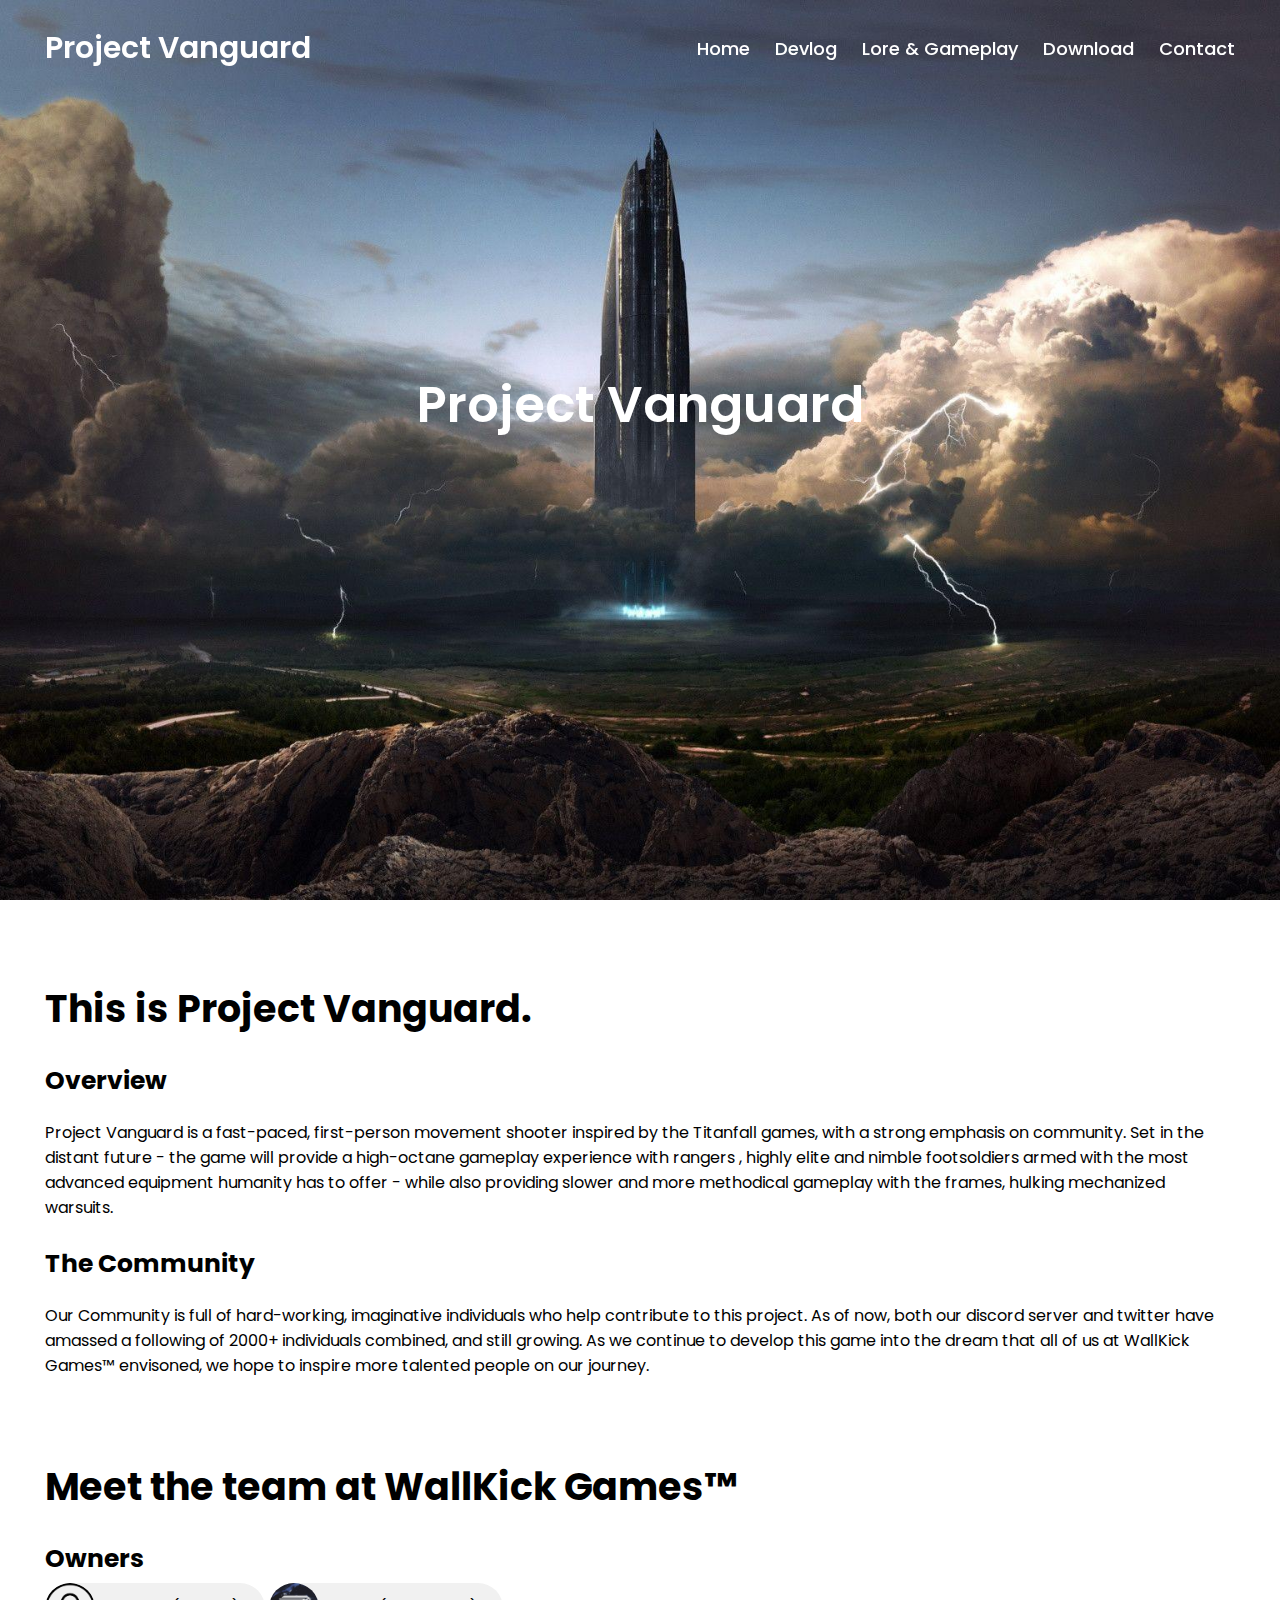
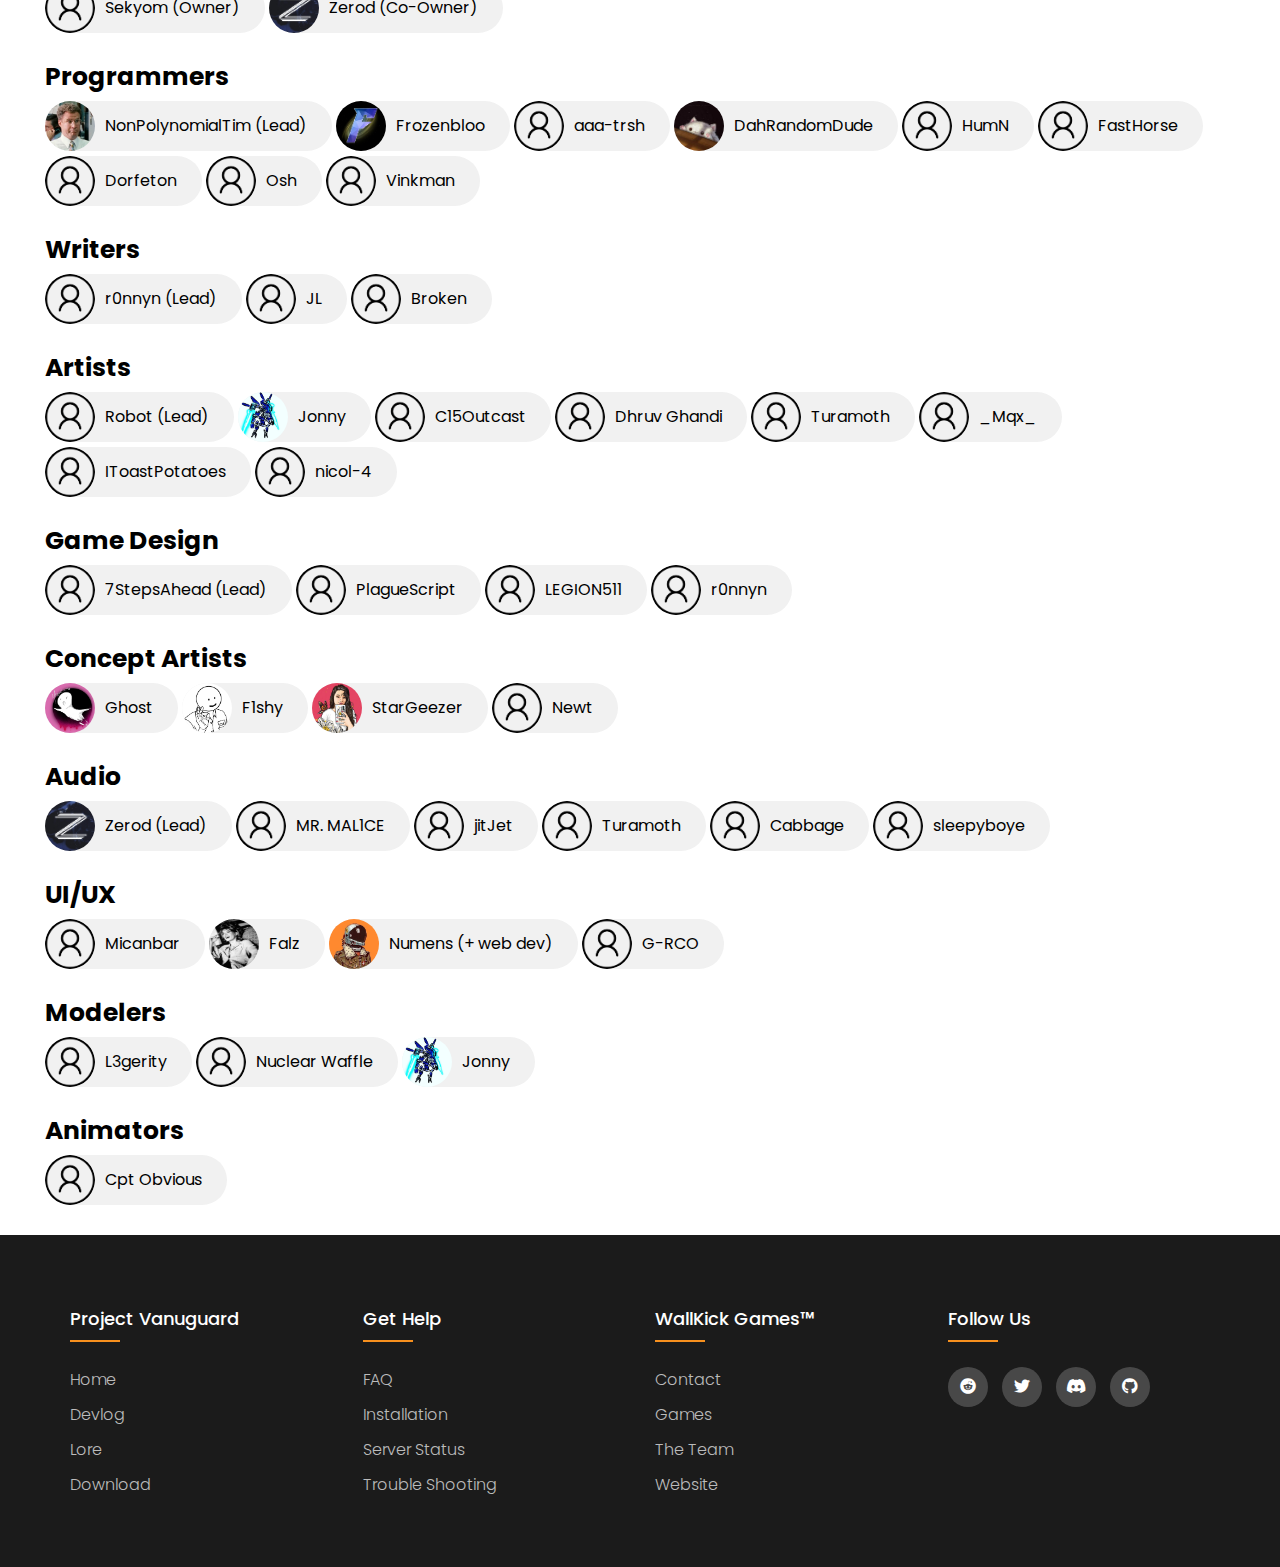
<file: index.html>
<!DOCTYPE html>
<html lang="en">
<head>
    <meta charset="UTF-8">
    <meta name="viewport" content="width=device-width, initial-scale=1.0">
    <title>Project Vanguard</title>
    <link rel="stylesheet" href="style.css">
    <link rel="stylesheet" href="https://cdnjs.cloudflare.com/ajax/libs/font-awesome/5.15.3/css/all.min.css"/>
</head>

<!-- NAVBAR==================================================================================================================================================================================== -->

<body>
  <nav class="navbar">
    <div class="content">
      <div class="logo">
        <a href="index.html">Project Vanguard</a>
      </div>
      <ul class="menu-list">
        <div class="icon cancel-btn">
          <i class="fas fa-times"></i>
        </div>
        <li><a href="index.html">Home</a></li>
        <li><a href="devlog.html">Devlog</a></li>
        <li><a href="lore.html">Lore & Gameplay</a></li>
        <li><a href="download.html">Download</a></li>
        <li><a href="contact.html">Contact</a></li>
      </ul>
      <div class="icon menu-btn">
        <i class="fas fa-bars"></i>
      </div>
    </div>
  </nav>

  <!-- BACKGROUND==================================================================================================================================================================================== -->

  <div class="bg"></div>
  <div class="centered main">Project Vanguard</div>
  <!-- INTRODCUTION==================================================================================================================================================================================== -->

  <div class="banner"></div>
  <div class="about">
    <div class="content">
      <div class="title movement">This is Project Vanguard.</div>
      
      <div class="subheading movement-subheading">Overview</div>
      <p>Project Vanguard is a fast-paced, first-person movement shooter inspired by the Titanfall games, with a strong emphasis on community. Set in the distant future - the game will provide a high-octane gameplay experience with rangers , highly elite and nimble footsoldiers armed with the most advanced equipment humanity has to offer - while also providing slower and more methodical gameplay with the frames, hulking mechanized warsuits.</p>
      
      <div class="subheading movement-subheading">The Community</div>
      <p>Our Community is full of hard-working, imaginative individuals who help contribute to this project. As of now, both our discord server and twitter have amassed a following of 2000+ individuals combined, and still growing. As we continue to develop this game into the dream that all of us at WallKick Games™ envisoned, we hope to inspire more talented people on our journey.</p>
      
  <!-- TEAM==================================================================================================================================================================================== -->

      <div style="padding-top:80px;" class="title movement">Meet the team at WallKick Games™</div> 

      <div class="subheading movement-subheading">Owners</div>
      <div class="chip"><img src="avatar.png" alt="Person" width="96" height="96">Sekyom (Owner)</img></div>
      <div class="chip"><img src="pfp_images/zerod.jpg" alt="Person" width="96" height="96">Zerod (Co-Owner)</img></div>
      
      <div class="subheading movement-subheading">Programmers</div>
      <div class="chip"><img src="pfp_images/tim.jpg" alt="Person" width="56" height="56">NonPolynomialTim (Lead)</img></div>
      <div class="chip"><img src="pfp_images/frozenbloo.jpg" alt="Person" width="96" height="96">Frozenbloo</img></div>
      <div class="chip"><img src="avatar.png" alt="Person" width="96" height="96">aaa-trsh</img></div>
      <div class="chip"><img src="pfp_images/random.jpg" alt="Person" width="96" height="96">DahRandomDude</img></div>
      <div class="chip"><img src="avatar.png" alt="Person" width="96" height="96">HumN</img></div>
      <div class="chip"><img src="avatar.png" alt="Person" width="96" height="96">FastHorse</img></div>
      <div class="chip"><img src="avatar.png" alt="Person" width="96" height="96">Dorfeton</img></div>
      <div class="chip"><img src="avatar.png" alt="Person" width="96" height="96">Osh</img></div>
      <div class="chip"><img src="avatar.png" alt="Person" width="96" height="96">Vinkman</img></div>

      <div class="subheading movement-subheading">Writers</div>
      <div class="chip"><img src="avatar.png" alt="Person" width="96" height="96">r0nnyn (Lead)</img></div>
      <div class="chip"><img src="avatar.png" alt="Person" width="96" height="96">JL</img></div>
      <div class="chip"><img src="avatar.png" alt="Person" width="96" height="96">Broken</img></div>

      <div class="subheading movement-subheading">Artists</div>
      <div class="chip"><img src="avatar.png" alt="Person" width="96" height="96">Robot (Lead)</img></div>
      <div class="chip"><img src="pfp_images/jonny.jpg" alt="Person" width="96" height="96">Jonny</img></div>
      <div class="chip"><img src="avatar.png" alt="Person" width="96" height="96">C15Outcast</img></div>
      <div class="chip"><img src="avatar.png" alt="Person" width="96" height="96">Dhruv Ghandi</img></div>
      <div class="chip"><img src="avatar.png" alt="Person" width="96" height="96">Turamoth</img></div>
      <div class="chip"><img src="avatar.png" alt="Person" width="96" height="96">_Mqx_</img></div>
      <div class="chip"><img src="avatar.png" alt="Person" width="96" height="96">IToastPotatoes</img></div>
      <div class="chip"><img src="avatar.png" alt="Person" width="96" height="96">nicol-4</img></div>

      <div class="subheading movement-subheading">Game Design</div>
      <div class="chip"><img src="avatar.png" alt="Person" width="96" height="96">7StepsAhead (Lead)</img></div>
      <div class="chip"><img src="avatar.png" alt="Person" width="96" height="96">PlagueScript</img></div>
      <div class="chip"><img src="avatar.png" alt="Person" width="96" height="96">LEGION511</img></div>
      <div class="chip"><img src="avatar.png" alt="Person" width="96" height="96">r0nnyn</img></div>

      <div class="subheading movement-subheading">Concept Artists</div>
      <div class="chip"><img src="pfp_images/ghost.png" alt="Person" width="96" height="96">Ghost</img></div>
      <div class="chip"><img src="pfp_images/fishy.png" alt="Person" width="96" height="96">F1shy</img></div>
      <div class="chip"><img src="pfp_images/stargeezer.jpg" alt="Person" width="96" height="96">StarGeezer</img></div>
      <div class="chip"><img src="avatar.png" alt="Person" width="96" height="96">Newt</img></div>

      <div class="subheading movement-subheading">Audio</div>
      <div class="chip"><img src="pfp_images/zerod.jpg" alt="Person" width="96" height="96">Zerod (Lead)</img></div>
      <div class="chip"><img src="avatar.png" alt="Person" width="96" height="96">MR. MAL1CE</img></div>
      <div class="chip"><img src="avatar.png" alt="Person" width="96" height="96">jitJet</img></div>
      <div class="chip"><img src="avatar.png" alt="Person" width="96" height="96">Turamoth</img></div>
      <div class="chip"><img src="avatar.png" alt="Person" width="96" height="96">Cabbage</img></div>
      <div class="chip"><img src="avatar.png" alt="Person" width="96" height="96">sleepyboye</img></div>

      <div class="subheading movement-subheading">UI/UX</div>
      <div class="chip"><img src="avatar.png" alt="Person" width="96" height="96">Micanbar</img></div>
      <div class="chip"><img src="pfp_images/falz.jpg" alt="Person" width="96" height="96">Falz</img></div>
      <div class="chip"><img src="pfp_images/numens.jpg" alt="Person" width="96" height="96">Numens (+ web dev)</img></div>
      <div class="chip"><img src="avatar.png" alt="Person" width="96" height="96">G-RCO</img></div>

      <div class="subheading movement-subheading">Modelers</div>
      <div class="chip"><img src="avatar.png" alt="Person" width="96" height="96">L3gerity</img></div>
      <div class="chip"><img src="avatar.png" alt="Person" width="96" height="96">Nuclear Waffle</img></div>
      <div class="chip"><img src="pfp_images/jonny.jpg" alt="Person" width="96" height="96">Jonny</img></div>

      <div class="subheading movement-subheading">Animators</div>
      <div class="chip"><img src="avatar.png" alt="Person" width="96" height="96">Cpt Obvious</img></div>

    </div>
  </div>
  </div>
  </div>

<!-- FOOTER==================================================================================================================================================================================== -->

    <button class="scrollToTopBtn"><i class="fas fa-arrow-up"></i></button>

    <footer class="footer">
     <div class="container">
      <div class="row">
        <div class="footer-col">
          <h4>Project Vanuguard</h4>
          <ul>
            <li><a href="index.html">Home</a></li>
            <li><a href="devlog.html">Devlog</a></li>
            <li><a href="lore.html">Lore</a></li>
            <li><a href="download.html">Download</a></li>
          </ul>
        </div>
        <div class="footer-col">
          <h4>get help</h4>
          <ul>
            <li><a href="#">FAQ</a></li>
            <li><a href="#">Installation</a></li>
            <li><a href="#">Server Status</a></li>
            <li><a href="#">Trouble Shooting</a></li>
          </ul>
        </div>
        <div class="footer-col">
          <h4>WallKick Games™</h4>
          <ul>
            <li><a href="#">Contact</a></li>
            <li><a href="#">Games</a></li>
            <li><a href="#">The Team</a></li>
            <li><a href="#">Website</a></li>
          </ul>
        </div>
        <div class="footer-col">
          <h4>follow us</h4>
          <div class="social-links">
            <a href="https://www.reddit.com/r/Project_Vanguard/"><i class="fab fa-reddit"></i></a>
            <a href="https://twitter.com/PRJ_Vanguard"><i class="fab fa-twitter"></i></a>
            <a href="https://discord.com/invite/dGkUNWGTzv"><i class="fab fa-discord"></i></a>
            <a href="https://github.com/VanguardDev/Vanguard"><i class="fab fa-github"></i></a>
          </div>
        </div>
      </div>
     </div>
  </footer>

  <script src="js/animations.js"></script>
</body>
</html>
</file>
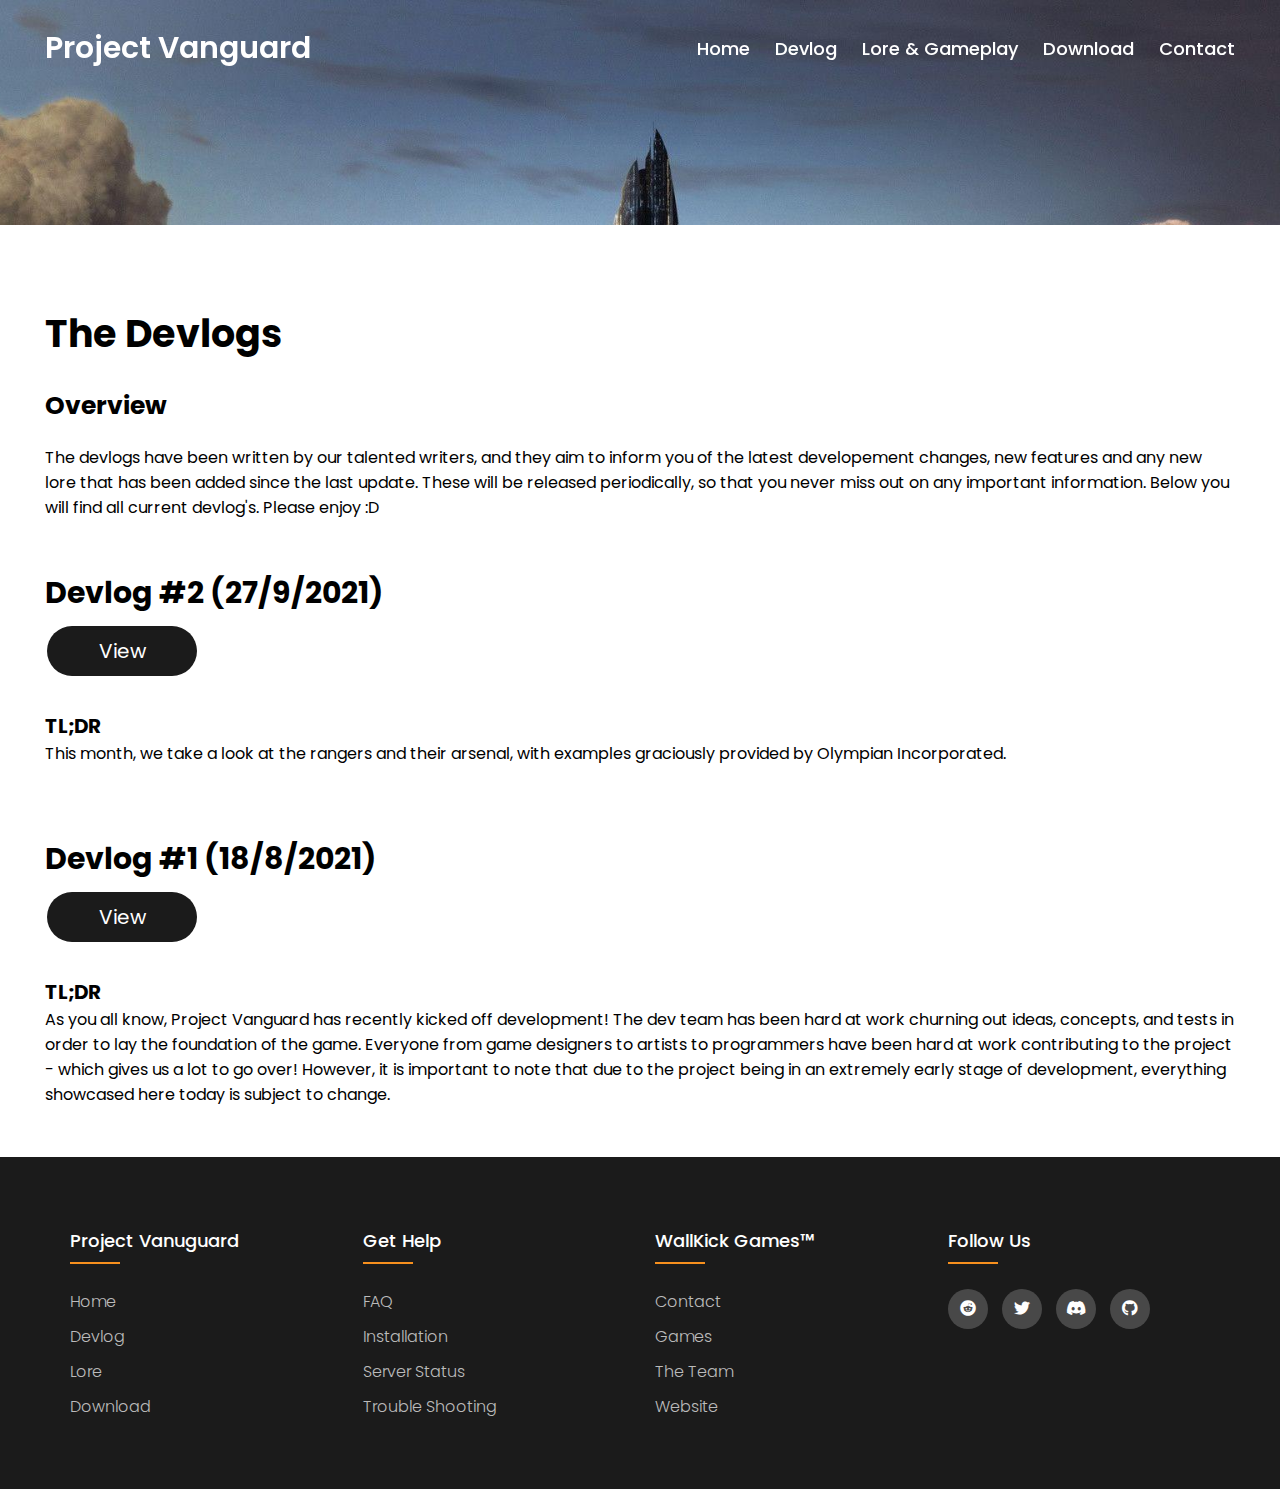
<file: devlog.html>
<!DOCTYPE html>
<html lang="en">
<head>
    <meta charset="UTF-8">
    <meta name="viewport" content="width=device-width, initial-scale=1.0">
    <title>Project Vanguard</title>
    <link rel="stylesheet" href="style.css">
    <link rel="stylesheet" href="https://cdnjs.cloudflare.com/ajax/libs/font-awesome/5.15.3/css/all.min.css"/>
</head>

<!-- NAVBAR==================================================================================================================================================================================== -->

<body>
  <nav class="navbar">
    <div class="content">
      <div class="logo">
        <a href="index.html">Project Vanguard</a>
      </div>
      <ul class="menu-list">
        <div class="icon cancel-btn">
          <i class="fas fa-times"></i>
        </div>
        <li><a href="index.html">Home</a></li>
        <li><a href="devlog.html">Devlog</a></li>
        <li><a href="lore.html">Lore & Gameplay</a></li>
        <li><a href="download.html">Download</a></li>
        <li><a href="contact.html">Contact</a></li>
      </ul>
      <div class="icon menu-btn">
        <i class="fas fa-bars"></i>
      </div>
    </div>
  </nav>

  <!-- BACKGROUND==================================================================================================================================================================================== -->

  <div class="bg"></div>

  <style>
    .banner {
      height: 25vh;
    }
  </style>

  <!-- INTRODCUTION==================================================================================================================================================================================== -->

  <div class="banner"></div>
  <div class="about">
    <div class="content">
      <div class="title movement">The Devlogs</div>
      
      <div class="subheading movement-subheading">Overview</div>
      <p>The devlogs have been written by our talented writers, and they aim to inform you of the latest developement changes, new features and any new lore that has been added since the last update. These will be released periodically, so that you never miss out on any important information. Below you will find all current devlog's. Please enjoy :D</p>

      <div class="title movement-subheading-small">Devlog #2 (27/9/2021)</div><button onclick="window.location.href='devlog2.html';" class="dbutton" style="vertical-align:middle"><span>View</span></button>
      <p>
        <div class="title movement-subheading-smallp">TL;DR</div>
        This month, we take a look at the rangers and their arsenal, with examples graciously provided by Olympian Incorporated.
      </p>

      <div class="title movement-subheading-small">Devlog #1 (18/8/2021)</div><button onclick="window.location.href='devlog1.html';" class="dbutton" style="vertical-align:middle"><span>View</span></button>
      <p>
        <div class="title movement-subheading-smallp">TL;DR</div>
        As you all know, Project Vanguard has recently kicked off development! The dev team has been hard at work churning out ideas, concepts, and tests in order to lay the foundation of the game. Everyone from game designers to artists to programmers have been hard at work contributing to the project - which gives us a lot to go over! However, it is important to note that due to the project being in an extremely early stage of development, everything showcased here today is subject to change.
      </p>

  </div>
  </div>
  </div>

<!-- FOOTER==================================================================================================================================================================================== -->

    <button class="scrollToTopBtn"><i class="fas fa-arrow-up"></i></button>

    <footer class="footer">
     <div class="container">
      <div class="row">
        <div class="footer-col">
          <h4>Project Vanuguard</h4>
          <ul>
            <li><a href="index.html">Home</a></li>
            <li><a href="devlog.html">Devlog</a></li>
            <li><a href="lore.html">Lore</a></li>
            <li><a href="download.html">Download</a></li>
          </ul>
        </div>
        <div class="footer-col">
          <h4>get help</h4>
          <ul>
            <li><a href="#">FAQ</a></li>
            <li><a href="#">Installation</a></li>
            <li><a href="#">Server Status</a></li>
            <li><a href="#">Trouble Shooting</a></li>
          </ul>
        </div>
        <div class="footer-col">
          <h4>WallKick Games™</h4>
          <ul>
            <li><a href="#">Contact</a></li>
            <li><a href="#">Games</a></li>
            <li><a href="#">The Team</a></li>
            <li><a href="#">Website</a></li>
          </ul>
        </div>
        <div class="footer-col">
          <h4>follow us</h4>
          <div class="social-links">
            <a href="https://www.reddit.com/r/Project_Vanguard/"><i class="fab fa-reddit"></i></a>
            <a href="https://twitter.com/PRJ_Vanguard"><i class="fab fa-twitter"></i></a>
            <a href="https://discord.com/invite/dGkUNWGTzv"><i class="fab fa-discord"></i></a>
            <a href="https://github.com/VanguardDev/Vanguard"><i class="fab fa-github"></i></a>
          </div>
        </div>
      </div>
     </div>
  </footer>

  <script src="js/animations.js"></script>
</body>
</html>
</file>
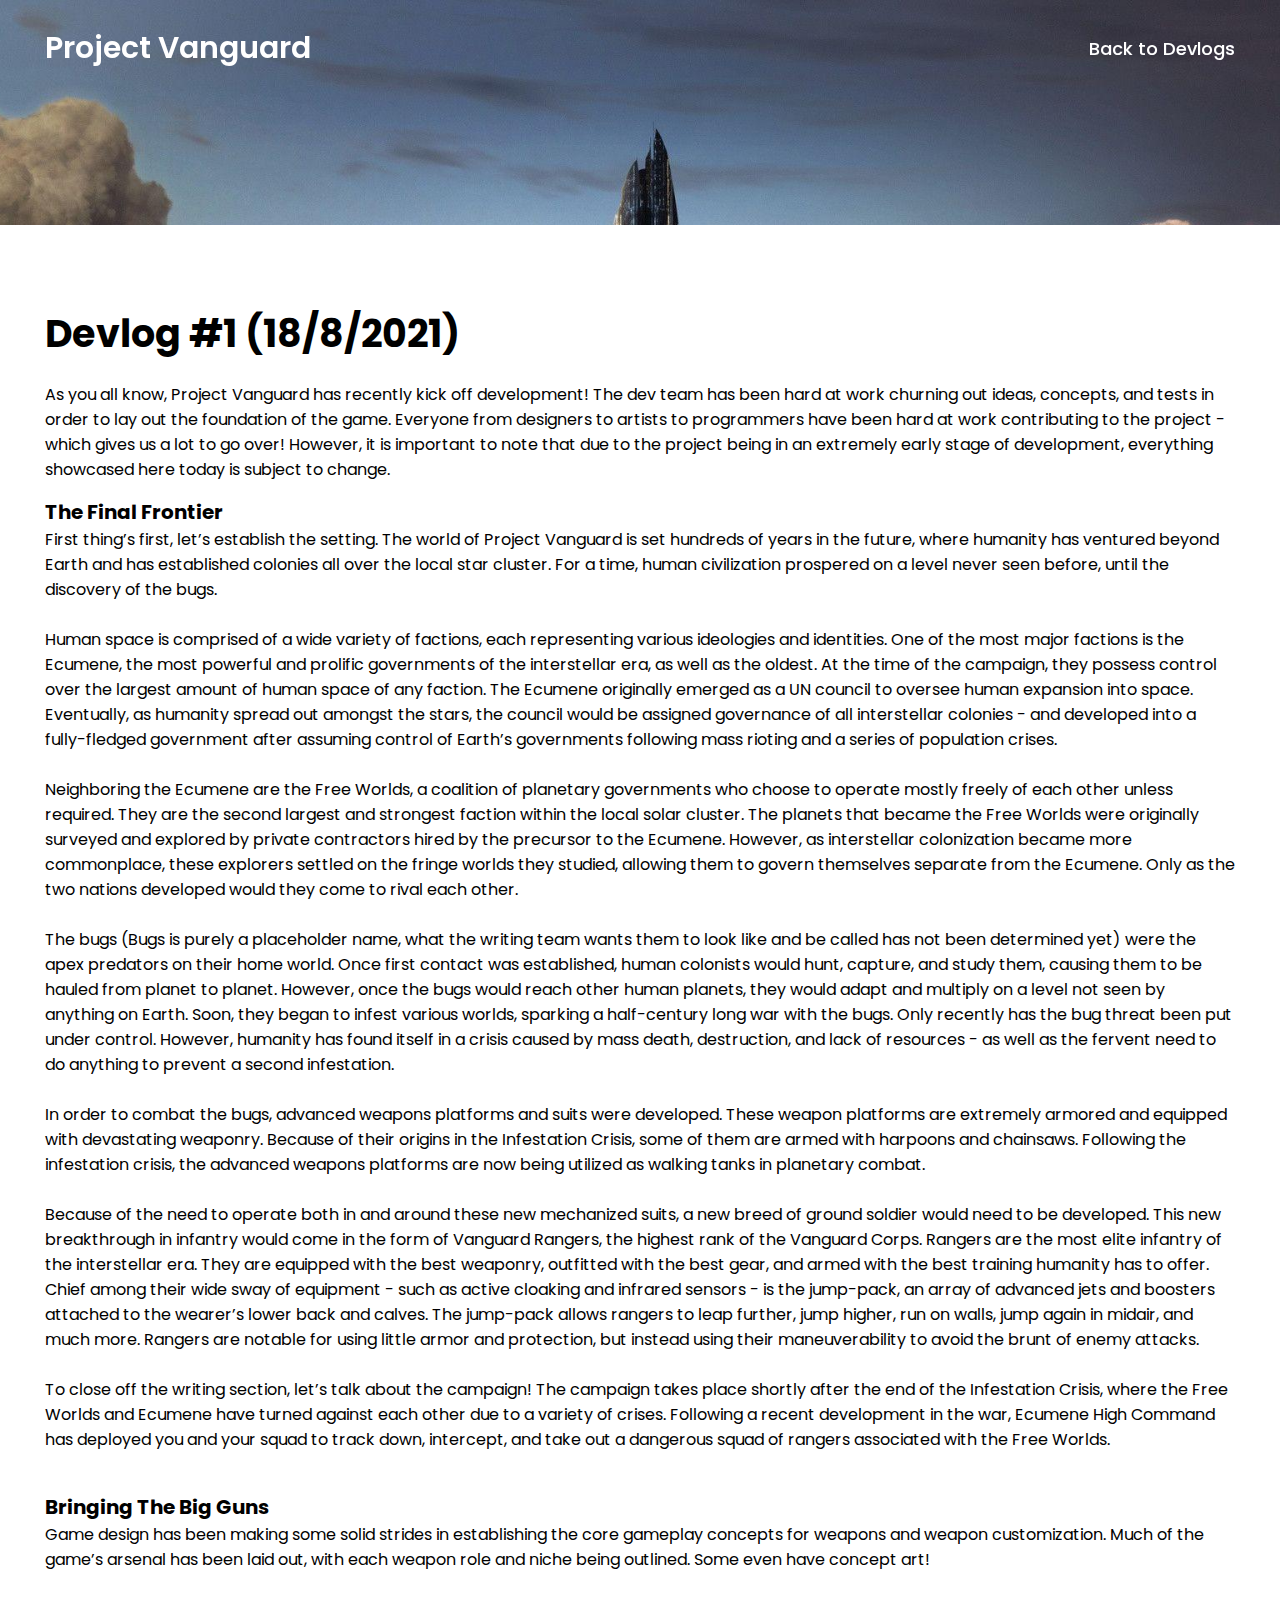
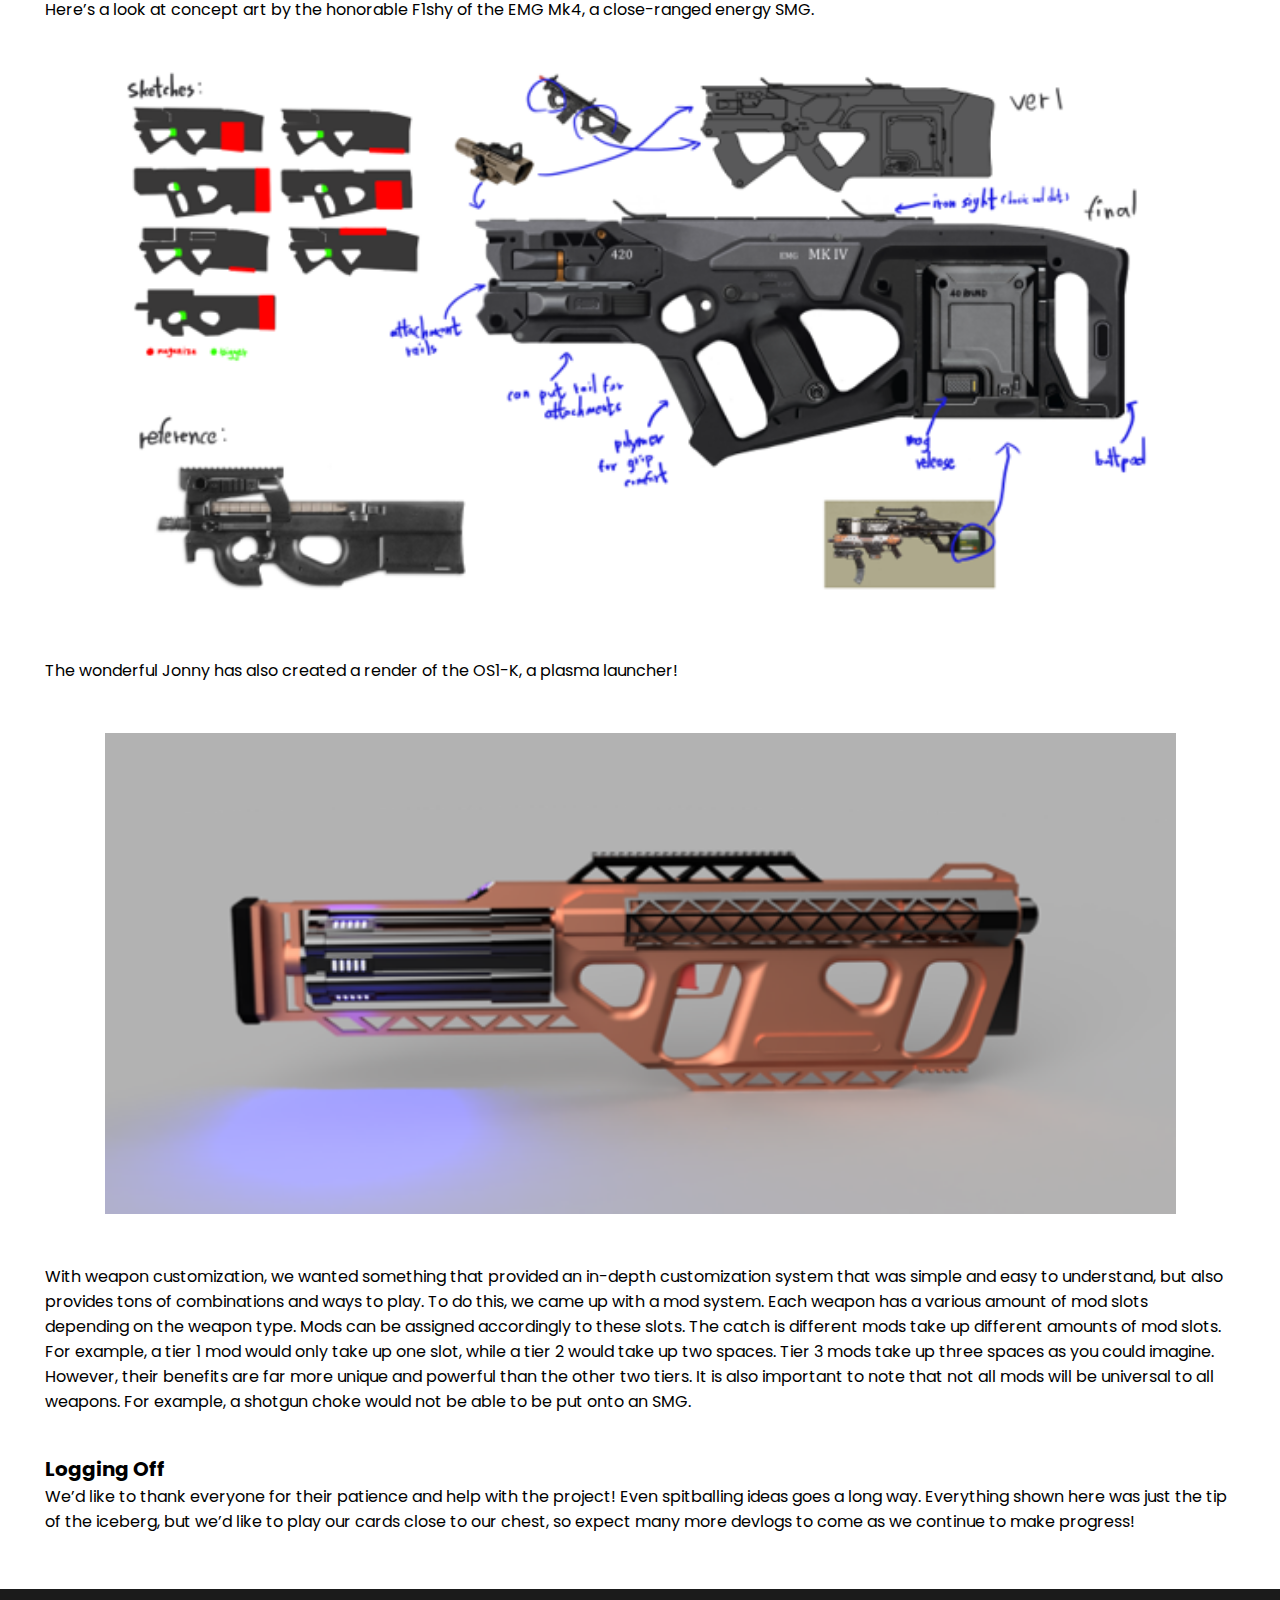
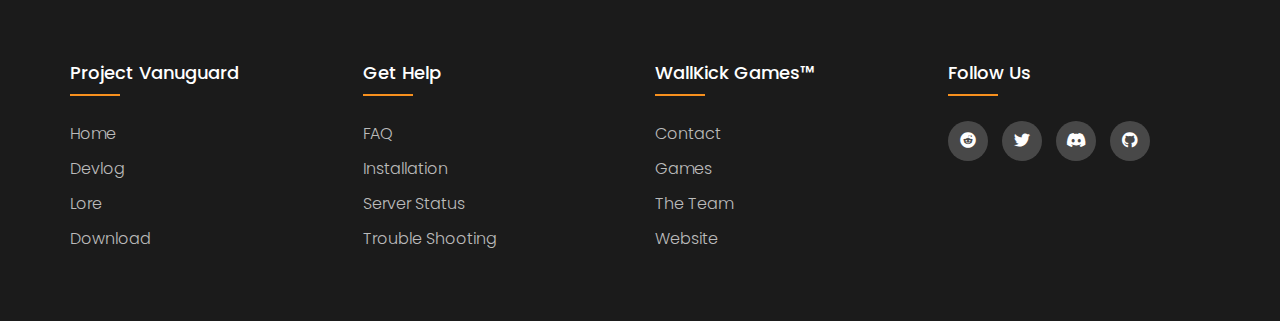
<file: devlog1.html>
<!DOCTYPE html>
<html lang="en">
<head>
    <meta charset="UTF-8">
    <meta name="viewport" content="width=device-width, initial-scale=1.0">
    <title>Project Vanguard</title>
    <link rel="stylesheet" href="style.css">
    <link rel="stylesheet" href="https://cdnjs.cloudflare.com/ajax/libs/font-awesome/5.15.3/css/all.min.css"/>
</head>

<!-- NAVBAR==================================================================================================================================================================================== -->

<body>
  <nav class="navbar">
    <div class="content">
      <div class="logo">
        <a href="index.html">Project Vanguard</a>
      </div>
      <ul class="menu-list">
        <div class="icon cancel-btn">
          <i class="fas fa-times"></i>
        </div>
        <li><a href="devlog.html">Back to Devlogs</a></li>
      </ul>
      <div class="icon menu-btn">
        <i class="fas fa-bars"></i>
      </div>
    </div>
  </nav>

  <!-- BACKGROUND==================================================================================================================================================================================== -->

  <div class="bg"></div>

  <style>
    .banner {
      height: 25vh;
    }
  </style>

  <!-- INTRODCUTION==================================================================================================================================================================================== -->

  <div class="banner"></div>
  <div class="about">
    <div class="content">

      <div class="title movement">Devlog #1 (18/8/2021)</div>
      <p>
        As you all know, Project Vanguard has recently kick off development! The dev team has been hard at work churning out ideas, concepts, and tests in order to lay out the foundation of the game. Everyone from designers to artists to programmers have been hard at work contributing to the project - which gives us a lot to go over! However, it is important to note that due to the project being in an extremely early stage of development, everything showcased here today is subject to change.
          
        <div class="title movement-subheading-smallp">The Final Frontier</div>
        
        First thing’s first, let’s establish the setting. The world of Project Vanguard is set hundreds of years in the future, where humanity has ventured beyond Earth and has established colonies all over the local star cluster. For a time, human civilization prospered on a level never seen before, until the discovery of the bugs.
        <br><br>
        Human space is comprised of a wide variety of factions, each representing various ideologies and identities. One of the most major factions is the Ecumene, the most powerful and prolific governments of the interstellar era, as well as the oldest. At the time of the campaign, they possess control over the largest amount of human space of any faction. The Ecumene originally emerged as a UN council to oversee human expansion into space. Eventually, as humanity spread out amongst the stars, the council would be assigned governance of all interstellar colonies - and developed into a fully-fledged government after assuming control of Earth’s governments following mass rioting and a series of population crises.
        <br><br>
        Neighboring the Ecumene are the Free Worlds, a coalition of planetary governments who choose to operate mostly freely of each other unless required. They are the second largest and strongest faction within the local solar cluster. The planets that became the Free Worlds were originally surveyed and explored by private contractors hired by the precursor to the Ecumene. However, as interstellar colonization became more commonplace, these explorers settled on the fringe worlds they studied, allowing them to govern themselves separate from the Ecumene. Only as the two nations developed would they come to rival each other.
        <br><br>
        The bugs (Bugs is purely a placeholder name, what the writing team wants them to look like and be called has not been determined yet) were the apex predators on their home world. Once first contact was established, human colonists would hunt, capture, and study them, causing them to be hauled from planet to planet. However, once the bugs would reach other human planets, they would adapt and multiply on a level not seen by anything on Earth. Soon, they began to infest various worlds, sparking a half-century long war with the bugs. Only recently has the bug threat been put under control. However, humanity has found itself in a crisis caused by mass death, destruction, and lack of resources - as well as the fervent need to do anything to prevent a second infestation.
        <br><br>
        In order to combat the bugs, advanced weapons platforms and suits were developed. These weapon platforms are extremely armored and equipped with devastating weaponry. Because of their origins in the Infestation Crisis, some of them are armed with harpoons and chainsaws. Following the infestation crisis, the advanced weapons platforms are now being utilized as walking tanks in planetary combat.
        <br><br>
        Because of the need to operate both in and around these new mechanized suits, a new breed of ground soldier would need to be developed. This new breakthrough in infantry would come in the form of Vanguard Rangers, the highest rank of the Vanguard Corps. Rangers are the most elite infantry of the interstellar era. They are equipped with the best weaponry, outfitted with the best gear, and armed with the best training humanity has to offer. Chief among their wide sway of equipment - such as active cloaking and infrared sensors - is the jump-pack, an array of advanced jets and boosters attached to the wearer’s lower back and calves. The jump-pack allows rangers to leap further, jump higher, run on walls, jump again in midair, and much more. Rangers are notable for using little armor and protection, but instead using their maneuverability to avoid the brunt of enemy attacks.
        <br><br>
        To close off the writing section, let’s talk about the campaign! The campaign takes place shortly after the end of the Infestation Crisis, where the Free Worlds and Ecumene have turned against each other due to a variety of crises. Following a recent development in the war, Ecumene High Command has deployed you and your squad to track down, intercept, and take out a dangerous squad of rangers associated with the Free Worlds.
        <br><br>

        <div class="title movement-subheading-smallp">Bringing The Big Guns</div>

        Game design has been making some solid strides in establishing the core gameplay concepts for weapons and weapon customization. Much of the game’s arsenal has been laid out, with each weapon role and niche being outlined. Some even have concept art!
        <br><br>
        Here’s a look at concept art by the honorable F1shy of the EMG Mk4, a close-ranged energy SMG.

        <img src="devlog_images/emgmk4.png" class="center">

        <br><br>
        The wonderful Jonny has also created a render of the OS1-K, a plasma launcher!

        <img src="devlog_images/osk1.png" class="center">
        
        <br><br>
        With weapon customization, we wanted something that provided an in-depth customization system that was simple and easy to understand, but also provides tons of combinations and ways to play. To do this, we came up with a mod system. Each weapon has a various amount of mod slots depending on the weapon type. Mods can be assigned accordingly to these slots. The catch is different mods take up different amounts of mod slots. For example, a tier 1 mod would only take up one slot, while a tier 2 would take up two spaces. Tier 3 mods take up three spaces as you could imagine. However, their benefits are far more unique and powerful than the other two tiers. It is also important to note that not all mods will be universal to all weapons. For example, a shotgun choke would not be able to be put onto an SMG.
        <br><br>
        
        <div class="title movement-subheading-smallp">Logging Off</div>

        We’d like to thank everyone for their patience and help with the project! Even spitballing ideas goes a long way. Everything shown here was just the tip of the iceberg, but we’d like to play our cards close to our chest, so expect many more devlogs to come as we continue to make progress!
        <br><br>
      

  </div>
  </div>
  </div>

<!-- FOOTER==================================================================================================================================================================================== -->

    <button class="scrollToTopBtn"><i class="fas fa-arrow-up"></i></button>

    <footer class="footer">
     <div class="container">
      <div class="row">
        <div class="footer-col">
          <h4>Project Vanuguard</h4>
          <ul>
            <li><a href="index.html">Home</a></li>
            <li><a href="devlog.html">Devlog</a></li>
            <li><a href="lore.html">Lore</a></li>
            <li><a href="download.html">Download</a></li>
          </ul>
        </div>
        <div class="footer-col">
          <h4>get help</h4>
          <ul>
            <li><a href="#">FAQ</a></li>
            <li><a href="#">Installation</a></li>
            <li><a href="#">Server Status</a></li>
            <li><a href="#">Trouble Shooting</a></li>
          </ul>
        </div>
        <div class="footer-col">
          <h4>WallKick Games™</h4>
          <ul>
            <li><a href="#">Contact</a></li>
            <li><a href="#">Games</a></li>
            <li><a href="#">The Team</a></li>
            <li><a href="#">Website</a></li>
          </ul>
        </div>
        <div class="footer-col">
          <h4>follow us</h4>
          <div class="social-links">
            <a href="https://www.reddit.com/r/Project_Vanguard/"><i class="fab fa-reddit"></i></a>
            <a href="https://twitter.com/PRJ_Vanguard"><i class="fab fa-twitter"></i></a>
            <a href="https://discord.com/invite/dGkUNWGTzv"><i class="fab fa-discord"></i></a>
            <a href="https://github.com/VanguardDev/Vanguard"><i class="fab fa-github"></i></a>
          </div>
        </div>
      </div>
     </div>
  </footer>

  <script src="js/animations.js"></script>
</body>
</html>
</file>
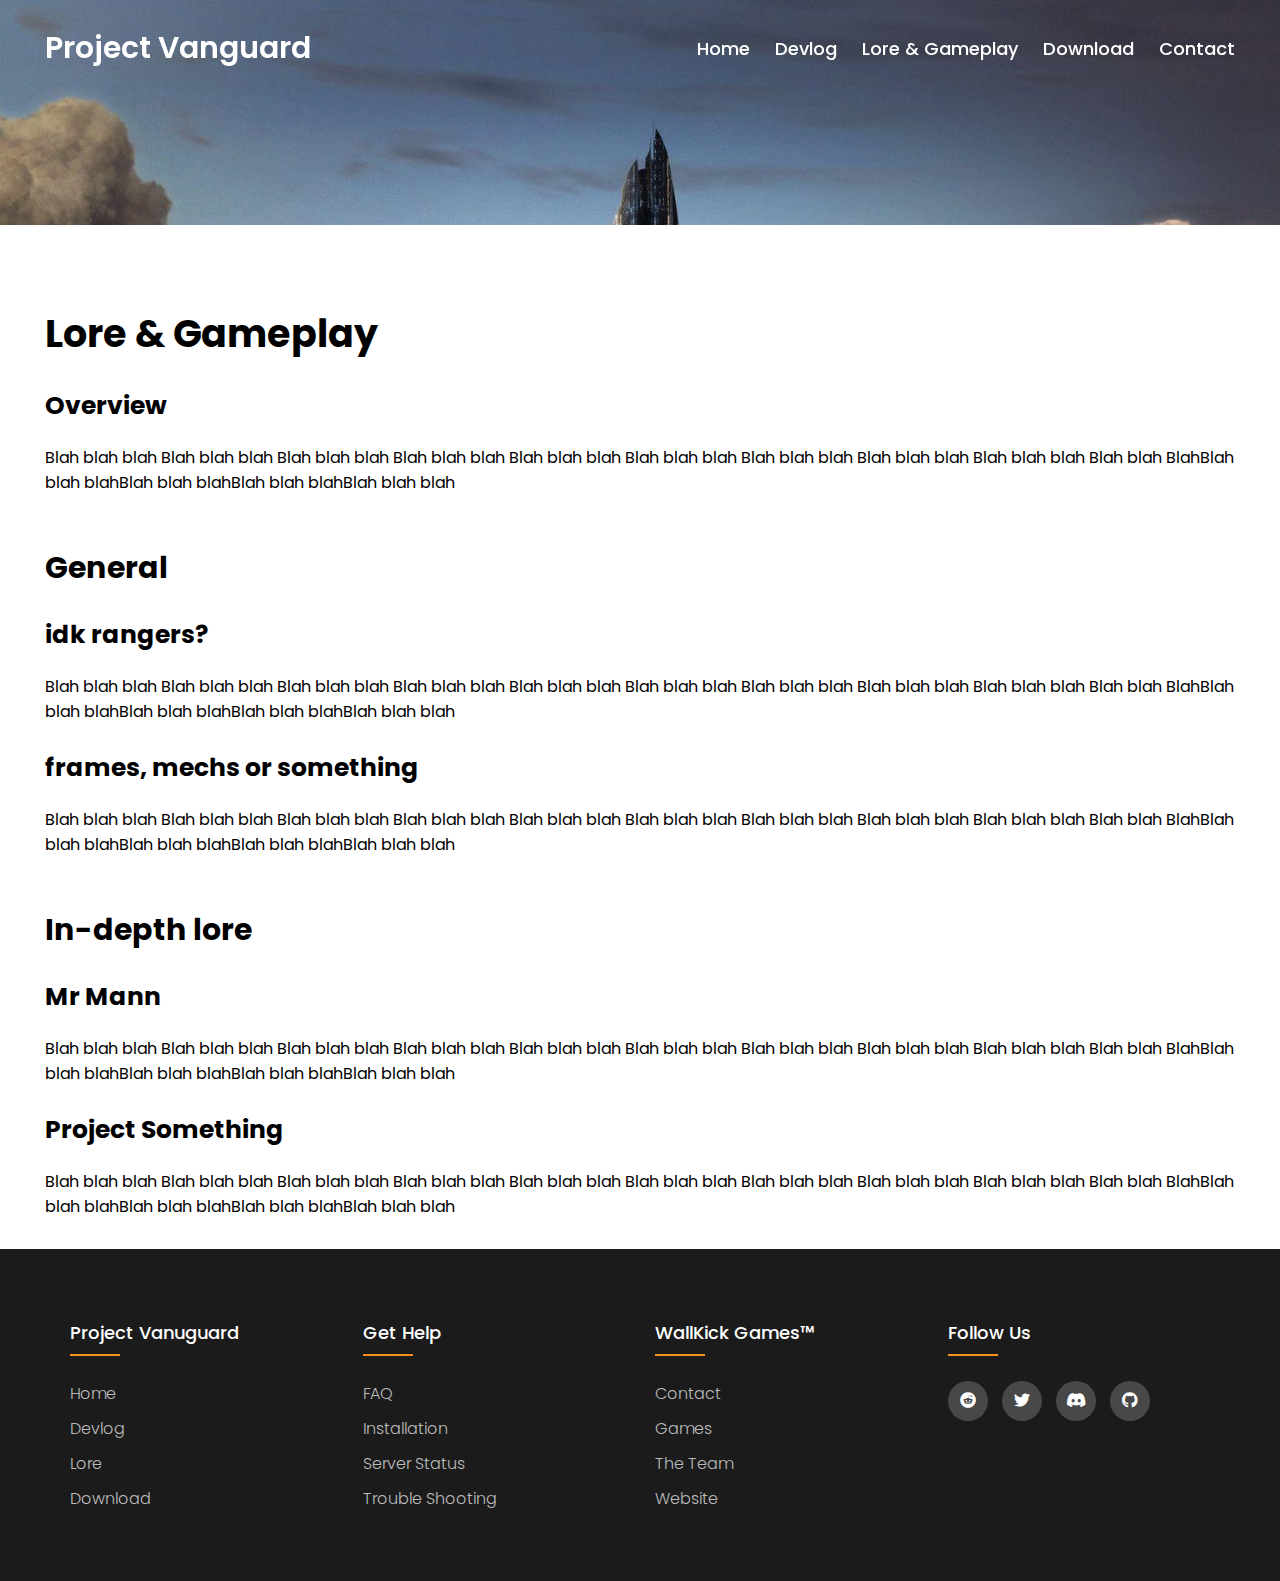
<file: lore.html>
<!DOCTYPE html>
<html lang="en">
<head>
    <meta charset="UTF-8">
    <meta name="viewport" content="width=device-width, initial-scale=1.0">
    <title>Project Vanguard</title>
    <link rel="stylesheet" href="style.css">
    <link rel="stylesheet" href="https://cdnjs.cloudflare.com/ajax/libs/font-awesome/5.15.3/css/all.min.css"/>
</head>

<!-- NAVBAR==================================================================================================================================================================================== -->

<body>
  <nav class="navbar">
    <div class="content">
      <div class="logo">
        <a href="index.html">Project Vanguard</a>
      </div>
      <ul class="menu-list">
        <div class="icon cancel-btn">
          <i class="fas fa-times"></i>
        </div>
        <li><a href="index.html">Home</a></li>
        <li><a href="devlog.html">Devlog</a></li>
        <li><a href="lore.html">Lore & Gameplay</a></li>
        <li><a href="download.html">Download</a></li>
        <li><a href="contact.html">Contact</a></li>
      </ul>
      <div class="icon menu-btn">
        <i class="fas fa-bars"></i>
      </div>
    </div>
  </nav>

  <!-- BACKGROUND==================================================================================================================================================================================== -->

  <div class="bg"></div>

  <style>
    .banner {
      height: 25vh;
    }
  </style>

  <!-- INTRODCUTION==================================================================================================================================================================================== -->

  <div class="banner"></div>
  <div class="about">
    <div class="content">
      <div class="title movement">Lore & Gameplay</div>

        <div class="subheading movement-subheading">Overview</div>
        <p>Blah blah blah Blah blah blah Blah blah blah Blah blah blah Blah blah blah Blah blah blah Blah blah blah Blah blah blah Blah blah blah Blah blah BlahBlah blah blahBlah blah blahBlah blah blahBlah blah blah</p>


        <div class="title movement-subheading-small">General</div>
        <div class="subheading movement-subheading">idk rangers?</div>
        <p>Blah blah blah Blah blah blah Blah blah blah Blah blah blah Blah blah blah Blah blah blah Blah blah blah Blah blah blah Blah blah blah Blah blah BlahBlah blah blahBlah blah blahBlah blah blahBlah blah blah</p>

        <div class="subheading movement-subheading">frames, mechs or something</div>
        <p>Blah blah blah Blah blah blah Blah blah blah Blah blah blah Blah blah blah Blah blah blah Blah blah blah Blah blah blah Blah blah blah Blah blah BlahBlah blah blahBlah blah blahBlah blah blahBlah blah blah</p>

        <div class="title movement-subheading-small">In-depth lore</div>

        <div class="subheading movement-subheading">Mr Mann</div>
        <p>Blah blah blah Blah blah blah Blah blah blah Blah blah blah Blah blah blah Blah blah blah Blah blah blah Blah blah blah Blah blah blah Blah blah BlahBlah blah blahBlah blah blahBlah blah blahBlah blah blah</p>

        <div class="subheading movement-subheading">Project Something</div>
        <p>Blah blah blah Blah blah blah Blah blah blah Blah blah blah Blah blah blah Blah blah blah Blah blah blah Blah blah blah Blah blah blah Blah blah BlahBlah blah blahBlah blah blahBlah blah blahBlah blah blah</p>

      </div>
  </div>
  </div>

<!-- FOOTER==================================================================================================================================================================================== -->

    <button class="scrollToTopBtn"><i class="fas fa-arrow-up"></i></button>

    <footer class="footer">
     <div class="container">
      <div class="row">
        <div class="footer-col">
          <h4>Project Vanuguard</h4>
          <ul>
            <li><a href="index.html">Home</a></li>
            <li><a href="devlog.html">Devlog</a></li>
            <li><a href="lore.html">Lore</a></li>
            <li><a href="download.html">Download</a></li>
          </ul>
        </div>
        <div class="footer-col">
          <h4>get help</h4>
          <ul>
            <li><a href="#">FAQ</a></li>
            <li><a href="#">Installation</a></li>
            <li><a href="#">Server Status</a></li>
            <li><a href="#">Trouble Shooting</a></li>
          </ul>
        </div>
        <div class="footer-col">
          <h4>WallKick Games™</h4>
          <ul>
            <li><a href="#">Contact</a></li>
            <li><a href="#">Games</a></li>
            <li><a href="#">The Team</a></li>
            <li><a href="#">Website</a></li>
          </ul>
        </div>
        <div class="footer-col">
          <h4>follow us</h4>
          <div class="social-links">
            <a href="https://www.reddit.com/r/Project_Vanguard/"><i class="fab fa-reddit"></i></a>
            <a href="https://twitter.com/PRJ_Vanguard"><i class="fab fa-twitter"></i></a>
            <a href="https://discord.com/invite/dGkUNWGTzv"><i class="fab fa-discord"></i></a>
            <a href="https://github.com/VanguardDev/Vanguard"><i class="fab fa-github"></i></a>
          </div>
        </div>
      </div>
     </div>
  </footer>

  <script src="js/animations.js"></script>
</body>
</html>
</file>
<file: style.css>
@import url('https://fonts.googleapis.com/css2?family=Poppins:wght@200;300;400;500;600;700&display=swap');
*{
  margin: 0;
  padding: 0;
  box-sizing: border-box;
  font-family: 'Poppins', sans-serif;
}


/*SCROLLBAR==========================================================*/

::-webkit-scrollbar {
    width: 10px;
}
::-webkit-scrollbar-track {
    background: #f1f1f1;
}
::-webkit-scrollbar-thumb {
    background: #888;
}
::selection{
  background: rgb(0,123,255,0.3);
}

/*CONTENT==================================================================*/

.content{
  max-width: 1250px;
  margin: auto;
  padding: 0 30px;
}

/*NAVBAR-AND-MENU========================================================*/

.navbar{
  position: fixed;
  width: 100%;
  z-index: 2;
  padding: 25px 0;
  transition: all 0.3s ease;
}
.navbar.sticky{
  background: #1b1b1b;
  padding: 10px 0;
  box-shadow: 0px 3px 5px 0px rgba(0,0,0,0.1);
}
.navbar .content{
  display: flex;
  align-items: center;
  justify-content: space-between;
}
.navbar .logo a{
  color: #fff;
  font-size: 30px;
  font-weight: 600;
  text-decoration: none;
}
.navbar .menu-list{
  display: inline-flex;
}
.menu-list li{
  list-style: none;
}
.menu-list li a{
  color: #fff;
  font-size: 18px;
  font-weight: 500;
  margin-left: 25px;
  text-decoration: none;
  transition: all 0.3s ease;
}
.menu-list li a:hover{
  color: #f7901e;
}
.banner{
  background: url("backgrounds/placeholder3.jpg") no-repeat;
  height: 100vh;
  background-size: cover;
  background-position: center;
  background-attachment: fixed;
}

/*ABOUT================================================*/

.about{
  padding: 30px 0;
}
.about .title{
  font-size: 38px;
  font-weight: 700;
}
.about .subheading{
  font-size: 25px;
  font-weight: 700;
}
.about p{
  padding-top: 20px;
}
.icon{
  color: #fff;
  font-size: 20px;
  cursor: pointer;
  display: none;
}

/*RESPONSIVE=========================================*/

.menu-list .cancel-btn{
  position: absolute;
  right: 30px;
  top: 20px;
}
@media (max-width: 1230px) {
  .content{
    padding: 0 60px;
  }
}
@media (max-width: 1100px) {
  .content{
    padding: 0 40px;
  }
}
@media (max-width: 900px) {
  .content{
    padding: 0 30px;
  }
}
@media (max-width: 868px) {
  body.disabled{
    overflow: hidden;
  }
  .icon{
    display: block;
  }
  .icon.hide{
    display: none;
  }
  .navbar .menu-list{
    position: fixed;
    height: 100vh;
    width: 100%;
    max-width: 400px;
    left: -100%;
    top: 0px;
    display: block;
    padding: 40px 0;
    text-align: center;
    background: #222;
    transition: all 0.3s ease;
  }
  .navbar.show .menu-list{
    left: 0%;
  }
  .navbar .menu-list li{
    margin-top: 45px;
  }
  .navbar .menu-list li a{
    font-size: 23px;
    margin-left: -100%;
    transition: 0.6s cubic-bezier(0.68, -0.55, 0.265, 1.55);
  }
  .navbar.show .menu-list li a{
    margin-left: 0px;
  }
}
@media (max-width: 380px) {
  .navbar .logo a{
    font-size: 27px;
  }
}

/*#MY_STUFF=====================================================================*/

.about .movement {
  padding-top: 50px;
}

.about .movement-subheading {
  padding-top: 25px;
}

.about .movement-subheading-small {
  padding-top: 50px;
  font-size: 30px;
}

.about .movement-subheading-smallp {
  padding-top: 15px;
  font-size: 20px;
}

.centered {
  position: absolute;
  top: 45%;
  left: 50%;
  transform: translate(-50%, -50%);
}

.centered-studio {
  position: absolute;
  top: 50%;
  left: 50%;
  transform: translate(-50%, -50%);
}

.main {
  color: #fff;
  font-size: 50px;
  font-weight: 600;
  text-decoration: none;
}

.studio {
  color: #fff;
  font-size: 0px;
  font-weight: 500;
  text-decoration: none;
}

@media (max-width: 1130px) {
  .centered {
    text-align: center;
  }

  .main {
    font-size: 40;
    font-weight: 500;
  }

  .studio {
    visibility: hidden;
  }
}

.center {
  display: block;
  margin-left: auto;
  margin-right: auto;
  padding-top: 50px;
  width: 90%;
}

ul.b {
  list-style-type: disc;
  margin-left: 20px;
}

ul.b li {
  margin-top: 5px;
}

/*FOOTER==============================================================*/

*{
  margin:0;
  padding:0;
  box-sizing: border-box;
}
.container{
  max-width: 1170px;
  margin:auto;
}
.row{
  display: flex;
  flex-wrap: wrap;
}
ul{
  list-style: none;
}
.footer{
  background-color: #1b1b1b;
    padding: 70px 0;
}
.footer-col{
   width: 25%;
   padding: 0 15px;
}
.footer-col h4{
  font-size: 18px;
  color: #ffffff;
  text-transform: capitalize;
  margin-bottom: 35px;
  font-weight: 500;
  position: relative;
}

@media (max-width: 1230px) { 
  .footer-col{
    padding: 0 60px;
  }
 
}
@media (max-width: 1100px) {
  .footer-col{
    padding: 0 40px;
  }
}
@media (max-width: 900px) {
  .footer-col{
    padding: 0 30px;
  }
}


.footer-col h4::before{
  content: '';
  position: absolute;
  left:0;
  bottom: -10px;
  background-color: #f7901e;
  height: 2px;
  box-sizing: border-box;
  width: 50px;
}
.footer-col ul li:not(:last-child){
  margin-bottom: 10px;
}
.footer-col ul li a{
  font-size: 16px;
  text-transform: capitalize;
  color: #ffffff;
  text-decoration: none;
  font-weight: 300;
  color: #bbbbbb;
  display: block;
  transition: all 0.3s ease;
}
.footer-col ul li a:hover{
  color: #f7901e;
  padding-left: 3px;
}
.footer-col .social-links a{
  display: inline-block;
  height: 40px;
  width: 40px;
  background-color: rgba(255,255,255,0.2);
  margin:0 10px 10px 0;
  text-align: center;
  line-height: 40px;
  border-radius: 50%;
  color: #ffffff;
  transition: all 0.5s ease;
}
.footer-col .social-links a:hover{
  color: #24262b;
  background-color: #f7901e;
}

/*responsive*/
@media(max-width: 767px){
  .footer-col{
    width: 50%;
    margin-bottom: 30px;
}
}
@media(max-width: 574px){
  .footer-col{
    width: 100%;
}
}

/*#DIVIDERS=============================================================*/

.container-skills {
  width: 50%;
  height: 25px;
  background-color: #ddd;
}

.skills {
  text-align: right;
  padding-right: 2px;
  padding-bottom: 10px;
  color: white;
  height: 25px;
}

.programmers {width: 16%; background-color: #f7901e;}
.owners {width: 3.6%; background-color: #f7901e;}

/*#PROFILE-CARDS=============================================================*/

.chip {
  margin-top: 5px;
  display: inline-block;
  padding: 0 25px;
  height: 50px;
  font-size: 16px;
  line-height: 50px;
  border-radius: 25px;
  background-color: #f1f1f1;
}

.chip img {
  float: left;
  margin: 0 10px 0 -25px;
  height: 50px;
  width: 50px;
  border-radius: 50%;
}

/*#SCROLL-TO-TOP====================================================================*/

.scrollToTopBtn {
  background-color: #f7901e;
  border: none;
  border-radius: 50%;
  color: white;
  cursor: pointer;
  font-size: 16px;
  line-height: 48px;
  width: 48px;
  
  /* place it at the bottom right corner */
  position: fixed;
  bottom: 30px;
  right: 30px;
  /* keep it at the top of everything else */
  z-index: 100;
  /* hide with opacity */
  opacity: 0;
  /* also add a translate effect */
  transform: translateY(100px);
  /* and a transition */
  transition: all .5s ease
}
    
.showBtn {
  opacity: 1;
  transform: translateY(0)
}

.hmm {
  text-decoration: none;
}

/*#DEV-LOG=BUTTON====================================================================*/

.dbutton {
  display: inline-block;
  border-radius: 50px;
  background-color: #1b1b1b;
  border: none;
  color: #fff;
  text-align: center;
  font-size: 20px;
  padding: 10px;
  width: 150px;
  transition: all 0.5s;
  cursor: pointer;
  margin-top: 10px;
  margin-left: 2px;
}

.dbutton span {
  cursor: pointer;
  display: inline-block;
  position: relative;
  transition: 0.5s;
}

.dbutton span:after {
  content: '\00bb';
  position: absolute;
  opacity: 0;
  top: 0;
  right: -20px;
  transition: 0.5s;
}

.dbutton:hover span {
  padding-right: 25px;
}

.dbutton:hover span:after {
  opacity: 1;
  right: 0;
}
</file>
